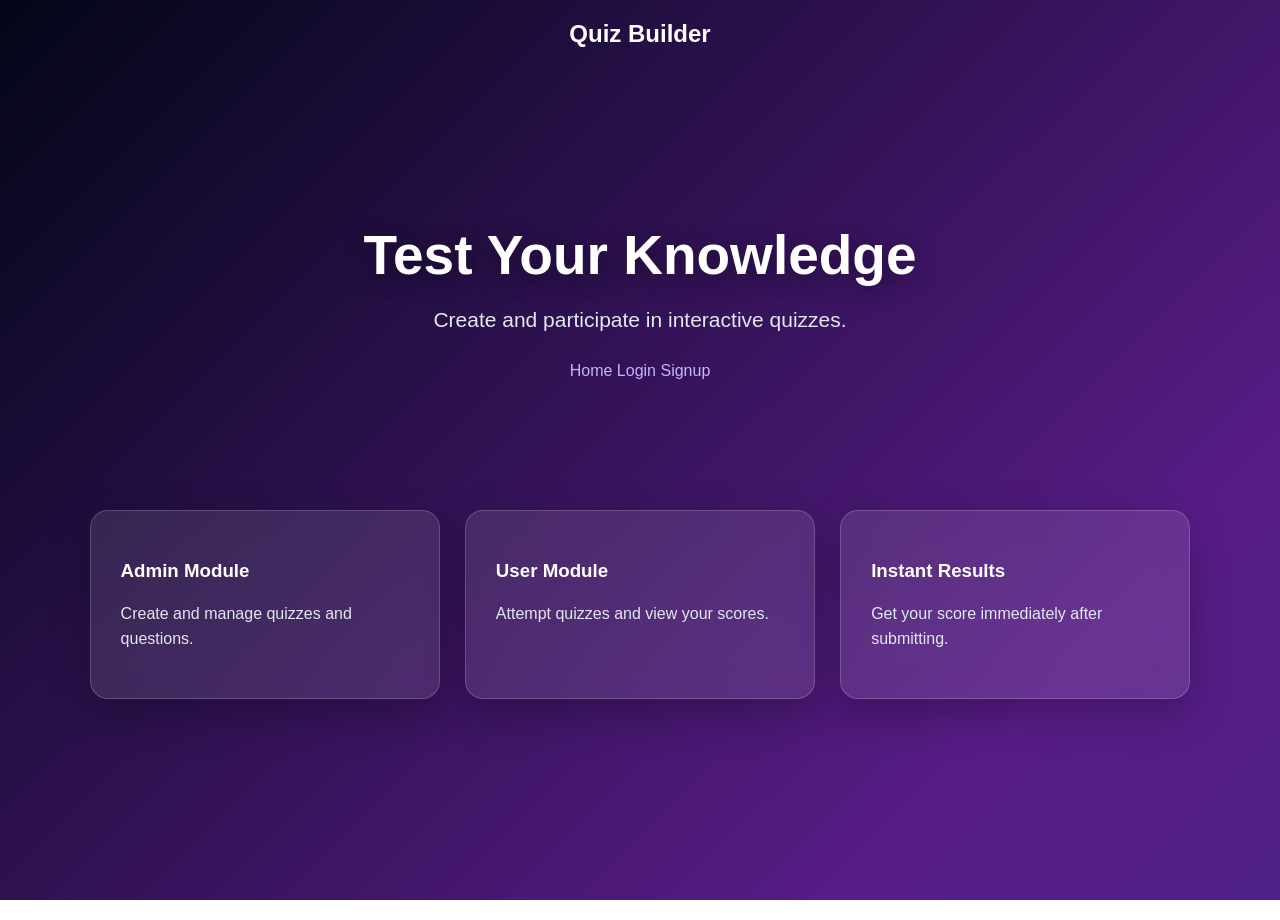
<file: index.html>
<!DOCTYPE html>
<html lang="en">
<head>
    <meta charset="UTF-8">
    <meta name="viewport" content="width=device-width, initial-scale=1.0">
    <title>Quiz Builder</title>
    <link rel="stylesheet" href="style.css">
</head>
<body>

<nav>
   <center><h2>Quiz Builder</h2></center>
    
</nav>

<section class="hero">
    <div>
        <h1>Test Your Knowledge</h1>
        <p>Create and participate in interactive quizzes.</p>

        <div>
     <center><a href="index.html">Home</a>
        <a href="login.html">Login</a>
        <a href="signup.html">Signup</a></center>
    </div>
    </div>
</section>

<section class="features">
    <div class="card">
        <h3>Admin Module</h3>
        <p>Create and manage quizzes and questions.</p>
    </div>

    <div class="card">
        <h3>User Module</h3>
        <p>Attempt quizzes and view your scores.</p>
    </div>

    <div class="card">
        <h3>Instant Results</h3>
        <p>Get your score immediately after submitting.</p>
    </div>
</section>

</body>
</html>
</file>
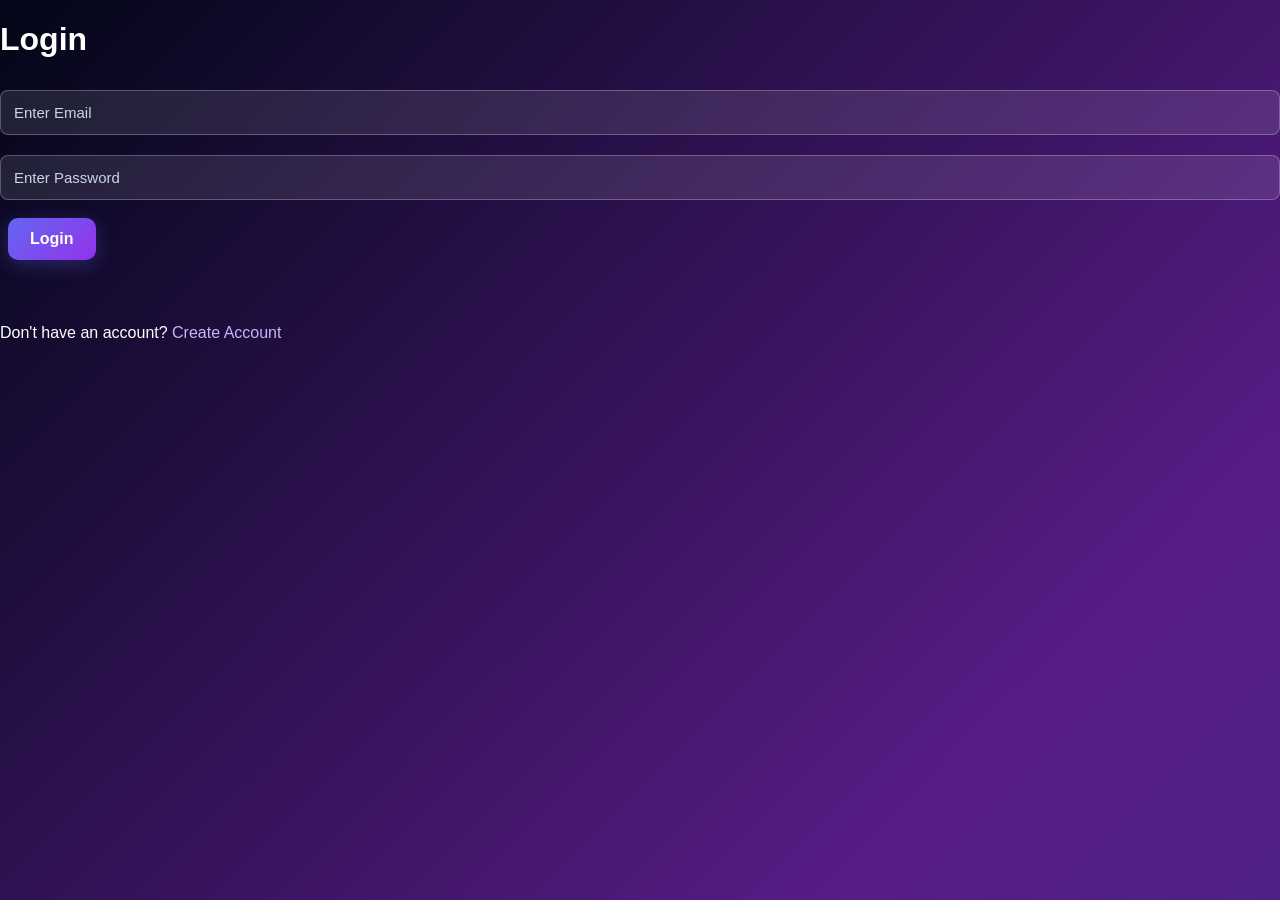
<file: Admin.html>
<!DOCTYPE html>
<html lang="en">
<head>
    <meta charset="UTF-8">
    <meta name="viewport" content="width=device-width, initial-scale=1.0">
    <title>Admin Dashboard</title>
    <link rel="stylesheet" href="style.css">
</head>
<body>

<nav>
    <h2>Admin Dashboard</h2>

    <div>
        <a href="index.html">Home</a>
        <button class="logout" onclick="logout()">Logout</button>
    </div>
</nav>

<div class="dashboard">
    <h1>Welcome, Admin</h1>

    <div class="dashboard-grid">

        <div class="card">
            <h2>Create Quiz</h2>
            <p>Create a new quiz with questions.</p>
            <a href="create-quiz.html" class="btn">Create Quiz</a>
        </div>

        <div class="card">
            <h2>Total Quizzes</h2>
            <h1 id="quizCount">0</h1>
        </div>

    </div>
</div>

<script src="script.js"></script>
<script>
    checkAdmin();
    displayQuizCount();
</script>

</body>
</html>
</file>
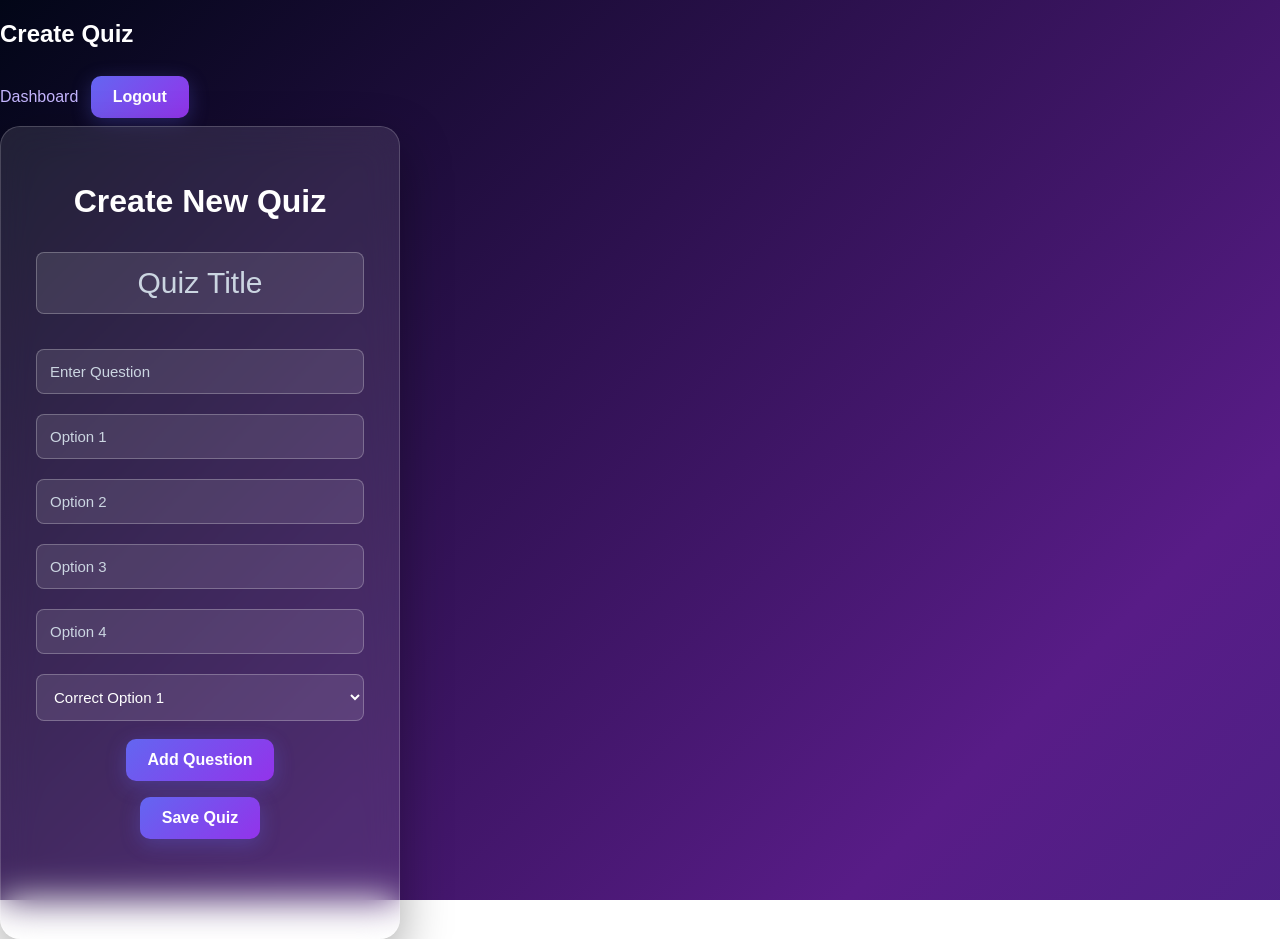
<file: Createquiz.html>
<!DOCTYPE html>
<html lang="en">
<head>
    <meta charset="UTF-8">
    <meta name="viewport" content="width=device-width, initial-scale=1.0">
    <title>Create Quiz</title>
    <link rel="stylesheet" href="style.css">
</head>
<body>

<nav>
    <h2>Create Quiz</h2>

    <div>
        <a href="admin.html">Dashboard</a>
        <button class="logout" onclick="logout()">Logout</button>
    </div>
</nav>

<div class="form-box">

    <h1>Create New Quiz</h1>

    <input type="text" id="quizTitle" placeholder="Quiz Title">

    <input type="text" id="question"
           placeholder="Enter Question">

    <input type="text" id="option1"
           placeholder="Option 1">

    <input type="text" id="option2"
           placeholder="Option 2">

    <input type="text" id="option3"
           placeholder="Option 3">

    <input type="text" id="option4"
           placeholder="Option 4">

    <select id="correctAnswer">
        <option value="0">Correct Option 1</option>
        <option value="1">Correct Option 2</option>
        <option value="2">Correct Option 3</option>
        <option value="3">Correct Option 4</option>
    </select>

    <button onclick="addQuestion()">Add Question</button>

    <div id="questionList"></div>

    <button onclick="saveQuiz()">Save Quiz</button>

    <p id="quizMessage"></p>

</div>

<script src="script.js"></script>

</body>
</html>
</file>
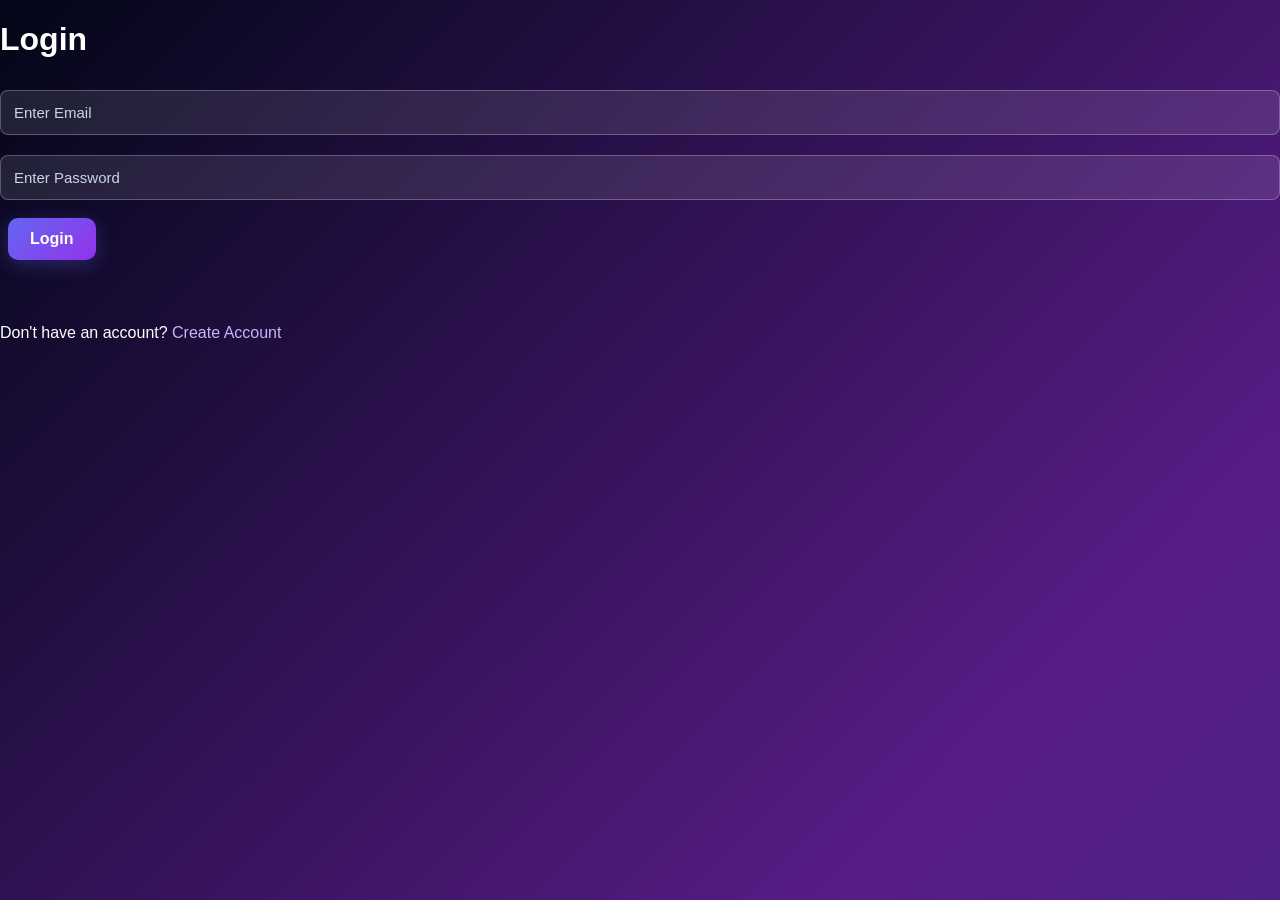
<file: login.html>
<!DOCTYPE html>
<html lang="en">
<head>
    <meta charset="UTF-8">
    <meta name="viewport" content="width=device-width, initial-scale=1.0">
    <title>Login - Quiz Builder</title>
    <link rel="stylesheet" href="style.css">
</head>
<body>

<div class="auth-box">
    <h1>Login</h1>

    <input type="email" id="loginEmail" placeholder="Enter Email">
    <input type="password" id="loginPassword" placeholder="Enter Password">

    <button onclick="login()">Login</button>

    <p id="loginMessage"></p>

    <p>Don't have an account?
        <a href="signup.html">Create Account</a>
    </p>
</div>

<script src="script.js"></script>
</body>
</html>
</file>
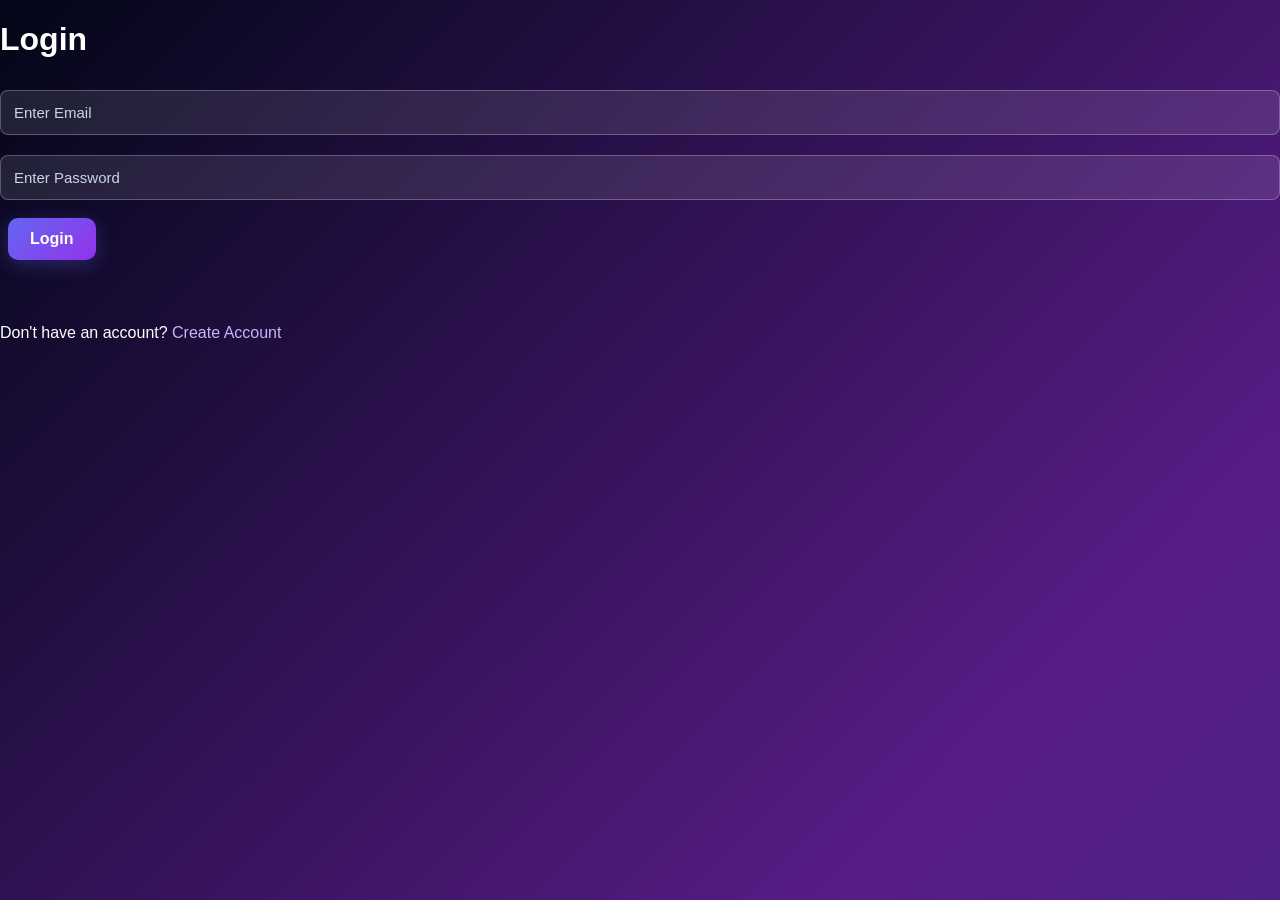
<file: quiz.html>
<!DOCTYPE html>
<html lang="en">
<head>
    <meta charset="UTF-8">
    <meta name="viewport" content="width=device-width, initial-scale=1.0">
    <title>Take Quiz</title>
    <link rel="stylesheet" href="style.css">
</head>
<body>

<div class="quiz-box">

    <h1 id="quizTitle">Quiz</h1>

    <p id="progress"></p>

    <h2 id="quizQuestion"></h2>

    <div id="quizOptions"></div>

    <button onclick="nextQuestion()">Next</button>

</div>

<script src="script.js"></script>
<script>
    startQuiz();
</script>

</body>
</html>
</file>
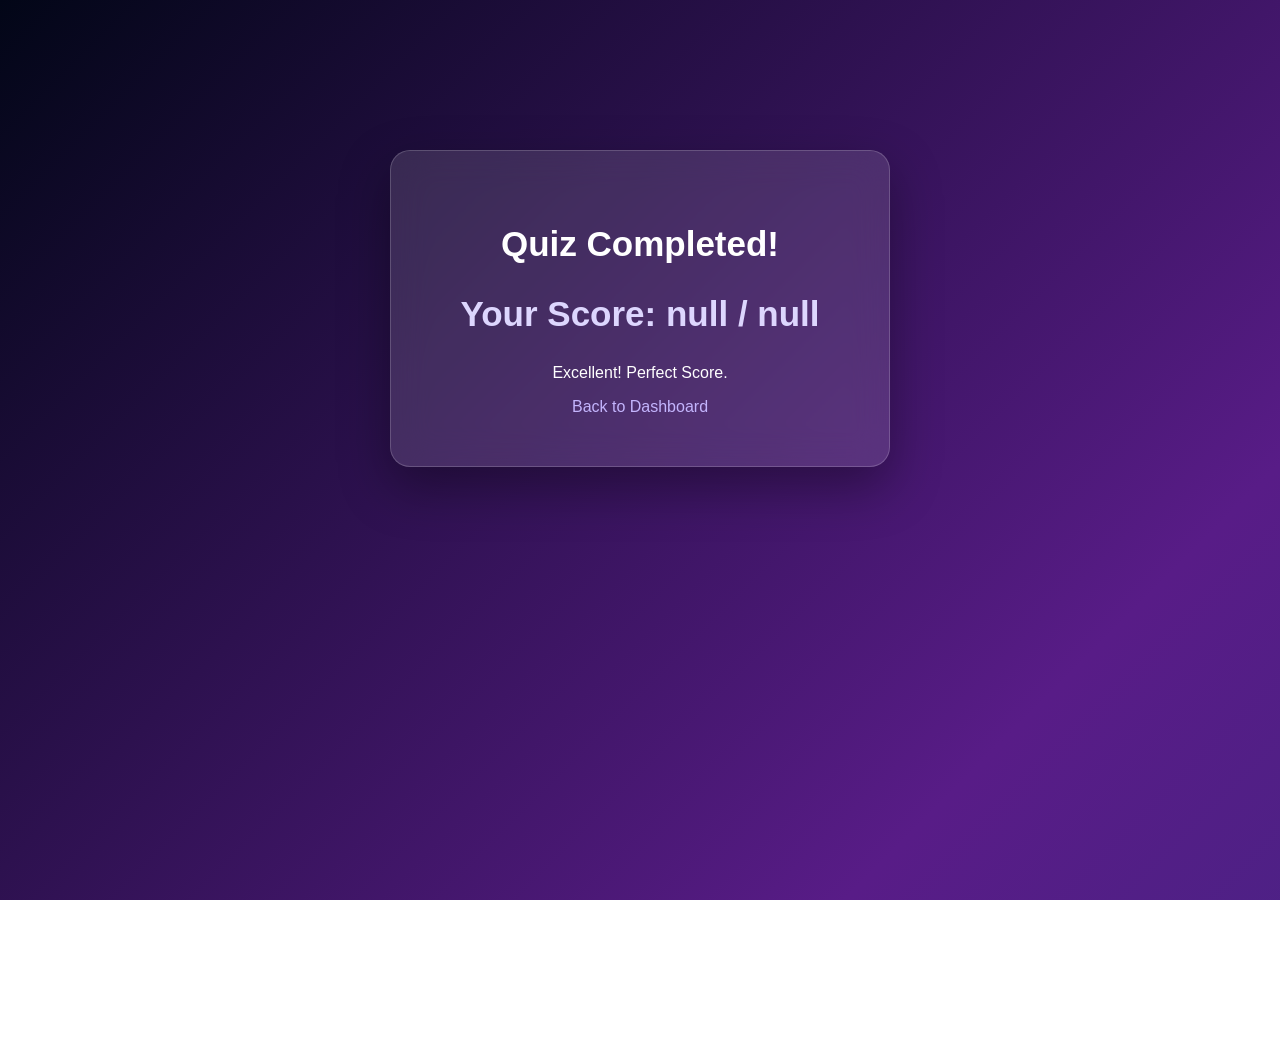
<file: result.html>
<!DOCTYPE html>
<html lang="en">
<head>
    <meta charset="UTF-8">
    <meta name="viewport" content="width=device-width, initial-scale=1.0">
    <title>Quiz Result</title>
    <link rel="stylesheet" href="style.css">
</head>
<body>

<div class="result-box">

    <h1>Quiz Completed!</h1>

    <h2 id="finalScore"></h2>

    <p id="resultMessage"></p>

    <a href="user.html" class="btn">Back to Dashboard</a>

</div>

<script>
    let score = localStorage.getItem("quizScore");
    let total = localStorage.getItem("quizTotal");

    document.getElementById("finalScore").innerText =
        "Your Score: " + score + " / " + total;

    if (score == total) {
        document.getElementById("resultMessage").innerText =
            "Excellent! Perfect Score.";
    } else {
        document.getElementById("resultMessage").innerText =
            "Good attempt! Keep practicing.";
    }
</script>

</body>
</html>
</file>
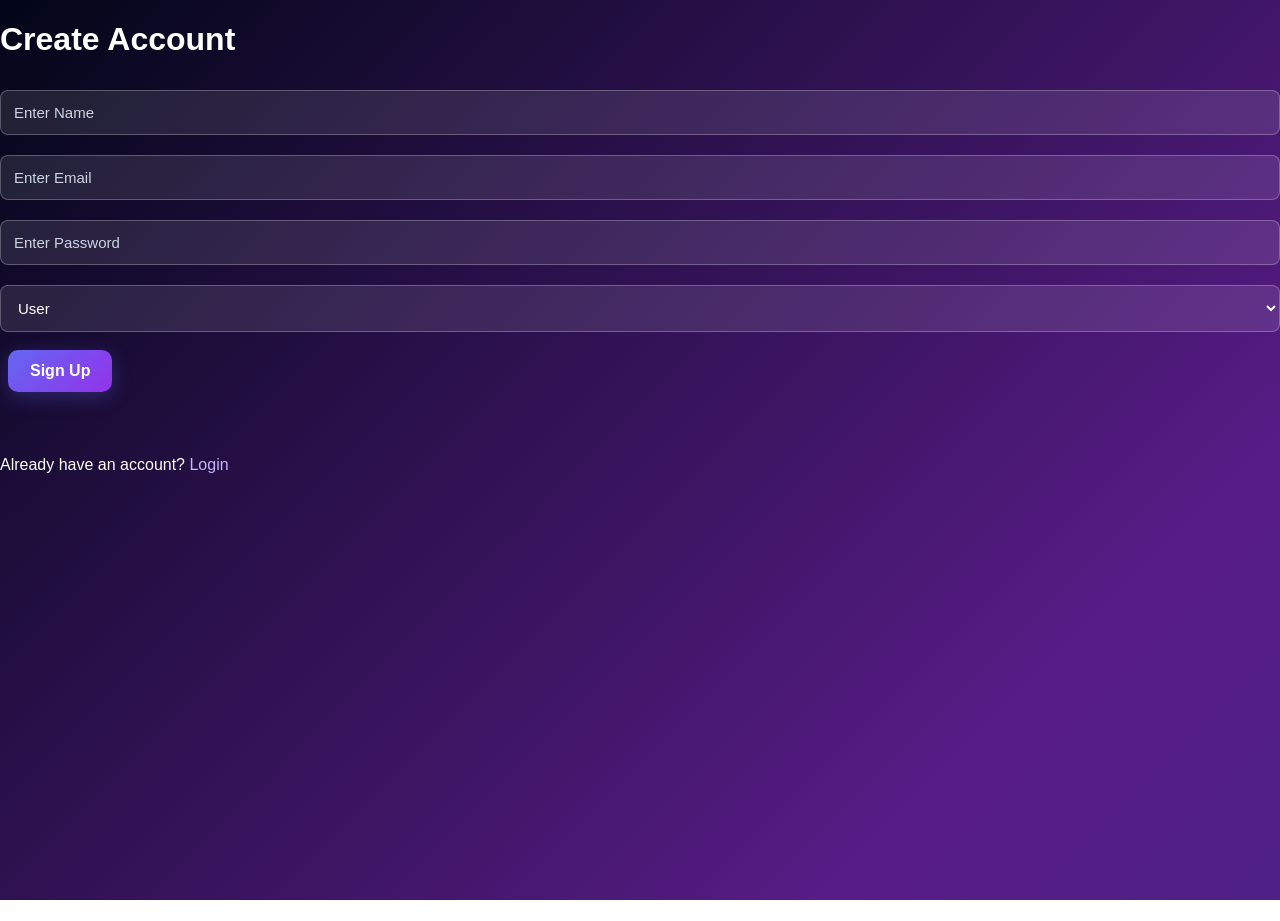
<file: signup.html>
<!DOCTYPE html>
<html lang="en">
<head>
    <meta charset="UTF-8">
    <meta name="viewport" content="width=device-width, initial-scale=1.0">
    <title>Signup - Quiz Builder</title>
    <link rel="stylesheet" href="style.css">
</head>
<body>

<div class="auth-box">
    <h1>Create Account</h1>

    <input type="text" id="signupName" placeholder="Enter Name">
    <input type="email" id="signupEmail" placeholder="Enter Email">
    <input type="password" id="signupPassword" placeholder="Enter Password">

    <select id="signupRole">
        <option value="user">User</option>
        <option value="admin">Admin</option>
    </select>

    <button onclick="signup()">Sign Up</button>

    <p id="signupMessage"></p>

    <p>Already have an account?
        <a href="login.html">Login</a>
    </p>
</div>

<script src="script.js"></script>
</body>
</html>
</file>
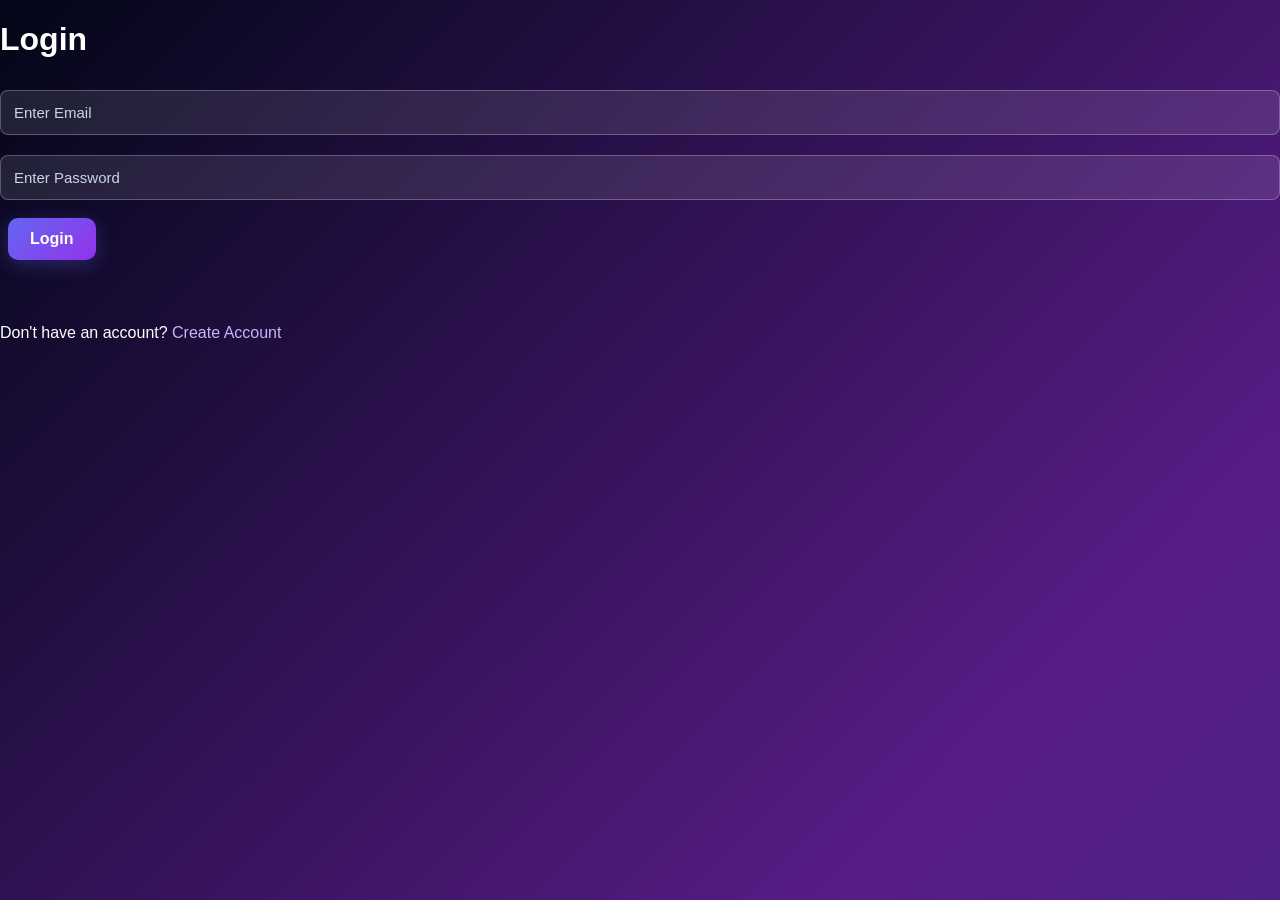
<file: user.html>
<!DOCTYPE html>
<html lang="en">
<head>
    <meta charset="UTF-8">
    <meta name="viewport" content="width=device-width, initial-scale=1.0">
    <title>User Dashboard</title>
    <link rel="stylesheet" href="style.css">
</head>
<body>

<nav>
    <h2>User Dashboard</h2>

    <div>
        <a href="index.html">Home</a>
        <button class="logout" onclick="logout()">Logout</button>
    </div>
</nav>

<div class="dashboard">

    <h1>Welcome, User</h1>

    <h2>Available Quizzes</h2>

    <div id="quizList" class="quiz-grid"></div>

</div>

<script src="script.js"></script>
<script>
    checkUser();
    displayQuizzes();
</script>

</body>
</html>
</file>
<file: style.css>
/* =========================
   GENERAL
========================= */

* {
    box-sizing: border-box;
}

html {
    scroll-behavior: smooth;
}

body {
    margin: 0;
    min-height: 100vh;

    font-family: Arial, sans-serif;
    color: white;

    /* Attractive animated background */
    background:
        linear-gradient(
            -45deg,
            #020617,
            #111827,
            #1e1b4b,
            #312e81,
            #581c87,
            #020617
        );

    background-size: 400% 400%;

    animation:
        gradientMove 12s ease infinite;

    background-attachment: fixed;
}


/* =========================
   BACKGROUND ANIMATION
========================= */

@keyframes gradientMove {

    0% {
        background-position: 0% 50%;
    }

    25% {
        background-position: 50% 100%;
    }

    50% {
        background-position: 100% 50%;
    }

    75% {
        background-position: 50% 0%;
    }

    100% {
        background-position: 0% 50%;
    }
}


/* =========================
   NAVBAR
========================= */

.navbar {
    display: flex;

    justify-content: space-between;
    align-items: center;

    padding: 18px 6%;

    background:
        rgba(2, 6, 23, 0.75);

    backdrop-filter: blur(15px);

    border-bottom:
        1px solid
        rgba(255, 255, 255, 0.15);

    position: relative;
    z-index: 10;
}

.navbar h2 {
    margin: 0;

    font-size: 28px;

    background:
        linear-gradient(
            90deg,
            #818cf8,
            #c084fc
        );

    -webkit-background-clip: text;
    -webkit-text-fill-color: transparent;
}

.navbar a {
    color: white;

    text-decoration: none;

    margin-left: 20px;

    font-weight: bold;

    transition: 0.3s;
}

.navbar a:hover {
    color: #c4b5fd;
}


/* =========================
   BUTTONS
========================= */

button {
    background:
        linear-gradient(
            135deg,
            #6366f1,
            #9333ea
        );

    color: white;

    border: none;

    padding: 12px 22px;

    border-radius: 10px;

    cursor: pointer;

    font-size: 16px;

    font-weight: bold;

    margin: 8px;

    box-shadow:
        0 5px 20px
        rgba(99, 102, 241, 0.3);

    transition:
        transform 0.2s,
        box-shadow 0.2s;
}

button:hover {
    transform:
        translateY(-3px);

    box-shadow:
        0 8px 25px
        rgba(147, 51, 234, 0.5);
}

button:active {
    transform:
        translateY(0);
}

button:disabled {
    cursor: not-allowed;

    opacity: 0.8;
}


/* =========================
   HERO
========================= */

.hero {
    text-align: center;

    padding:
        110px 20px
        80px;
}

.hero h1 {
    font-size: 55px;

    margin-bottom: 15px;

    text-shadow:
        0 5px 25px
        rgba(0, 0, 0, 0.4);
}

.hero p {
    font-size: 21px;

    margin-bottom: 30px;

    color: #e2e8f0;
}


/* =========================
   FEATURES
========================= */

.features {
    display: grid;

    grid-template-columns:
        repeat(3, 1fr);

    gap: 25px;

    padding:
        50px 7%;
}


/* =========================
   CARDS
========================= */

.card {
    background:
        rgba(255, 255, 255, 0.10);

    border:
        1px solid
        rgba(255, 255, 255, 0.18);

    border-radius: 18px;

    padding: 30px;

    backdrop-filter:
        blur(15px);

    box-shadow:
        0 15px 40px
        rgba(0, 0, 0, 0.25);

    transition:
        transform 0.3s,
        background 0.3s;
}

.card:hover {
    transform:
        translateY(-8px);

    background:
        rgba(255, 255, 255, 0.15);
}

.card h2 {
    margin-top: 0;

    color: #e9d5ff;
}

.card p {
    line-height: 1.6;

    color: #e2e8f0;
}


/* =========================
   FORM CONTAINER
========================= */

.form-container {
    min-height: 100vh;

    display: flex;

    justify-content: center;
    align-items: center;

    padding: 30px;
}


/* =========================
   FORM BOX
========================= */

.form-box {
    width: 400px;

    padding: 35px;

    background:
        rgba(255, 255, 255, 0.10);

    border:
        1px solid
        rgba(255, 255, 255, 0.18);

    border-radius: 20px;

    backdrop-filter:
        blur(18px);

    text-align: center;

    box-shadow:
        0 20px 50px
        rgba(0, 0, 0, 0.35);
}

.form-box h2 {
    font-size: 30px;

    margin-bottom: 25px;
}

.create-box {
    width: 500px;
}


/* =========================
   INPUTS
========================= */

input,
select {
    width: 100%;

    padding: 13px;

    margin: 10px 0;

    border-radius: 8px;

    border:
        1px solid
        rgba(255, 255, 255, 0.25);

    background:
        rgba(255, 255, 255, 0.10);

    color: white;

    font-size: 15px;

    outline: none;

    transition:
        border 0.3s,
        box-shadow 0.3s;
}

input:focus,
select:focus {
    border-color:
        #a855f7;

    box-shadow:
        0 0 10px
        rgba(168, 85, 247, 0.3);
}

input::placeholder {
    color: #cbd5e1;
}

select option {
    color: black;
}


/* =========================
   LINKS
========================= */

a {
    color: #c4b5fd;

    text-decoration: none;
}

a:hover {
    color: #e9d5ff;

    text-decoration: underline;
}


/* =========================
   CENTER
========================= */

.center {
    text-align: center;

    margin-top: 40px;
}

.center h1 {
    font-size: 38px;
}


/* =========================
   DASHBOARD
========================= */

.dashboard {
    display: grid;

    grid-template-columns:
        repeat(2, 1fr);

    gap: 25px;

    padding:
        50px 7%;
}


/* =========================
   QUIZ LIST
========================= */

.quiz-list {
    display: grid;

    grid-template-columns:
        repeat(3, 1fr);

    gap: 25px;

    padding:
        50px 7%;
}


/* =========================
   QUIZ CONTAINER
========================= */

.quiz-container {
    width: 90%;

    max-width: 1100px;

    margin:
        45px auto;

    padding: 55px;

    background:
        rgba(255, 255, 255, 0.12);

    border:
        1px solid
        rgba(255, 255, 255, 0.18);

    border-radius: 25px;

    backdrop-filter:
        blur(18px);

    box-shadow:
        0 20px 50px
        rgba(0, 0, 0, 0.35);
}


/* =========================
   QUIZ TITLE
========================= */

#quizTitle {
    text-align: center;

    font-size: 30px;

    color: #ddd6fe;

    margin-bottom: 25px;
}


/* =========================
   PROGRESS
========================= */

#progress {
    font-size: 20px;

    font-weight: bold;

    color: #c4b5fd;

    margin-bottom: 30px;
}


/* =========================
   QUESTION
========================= */

#quizQuestion {
    font-size: 34px;

    line-height: 1.3;

    margin-bottom: 35px;
}


/* =========================
   QUIZ OPTIONS
========================= */

#quizOptions {
    display: grid;

    gap: 18px;
}


/* =========================
   OPTION
========================= */

.option {
    width: 100%;

    padding: 20px;

    margin: 0;

    background:
        rgba(255, 255, 255, 0.95);

    color: #222;

    border:
        2px solid
        transparent;

    border-radius: 12px;

    cursor: pointer;

    text-align: left;

    font-size: 19px;

    font-weight: bold;

    box-shadow:
        0 5px 15px
        rgba(0, 0, 0, 0.15);

    transition:
        transform 0.2s,
        background 0.2s,
        border 0.2s;
}

.option:hover {
    transform:
        translateX(5px);

    background:
        #f1f5f9;

    border-color:
        #818cf8;
}

.option.selected {
    background:
        linear-gradient(
            135deg,
            #6366f1,
            #9333ea
        );

    color: white;

    border-color:
        #c084fc;
}


/* =========================
   NEXT BUTTON
========================= */

#nextButton {
    display: inline-block;

    margin-top: 30px;

    padding:
        15px 35px;

    background:
        linear-gradient(
            135deg,
            #6366f1,
            #a855f7
        );

    color: white;

    border: none;

    border-radius: 10px;

    cursor: pointer;

    font-size: 18px;

    font-weight: bold;

    box-shadow:
        0 8px 25px
        rgba(99, 102, 241, 0.4);
}

#nextButton:hover {
    transform:
        scale(1.05);
}


/* =========================
   QUESTION STATUS
========================= */

#questionStatus {
    min-height: 25px;

    color: #4ade80;

    font-weight: bold;

    margin-top: 10px;
}


/* =========================
   QUIZ MESSAGE
========================= */

#quizMessage,
#signupMessage,
#loginMessage {
    min-height: 25px;

    margin-top: 15px;

    color: #fbbf24;

    font-weight: bold;
}


/* =========================
   RESULT
========================= */

.result-box {
    width: 500px;

    max-width: 90%;

    margin:
        150px auto;

    padding: 50px;

    text-align: center;

    background:
        rgba(255, 255, 255, 0.12);

    border:
        1px solid
        rgba(255, 255, 255, 0.18);

    border-radius: 20px;

    backdrop-filter:
        blur(18px);

    box-shadow:
        0 20px 50px
        rgba(0, 0, 0, 0.35);
}

.result-box h1 {
    font-size: 35px;
}

#finalScore {
    font-size: 35px;

    margin:
        30px 0;

    color: #ddd6fe;
}


/* =========================
   RESPONSIVE
========================= */

@media (max-width: 900px) {

    .features {
        grid-template-columns: 1fr;
    }

    .dashboard {
        grid-template-columns: 1fr;
    }

    .quiz-list {
        grid-template-columns: 1fr;
    }

    .quiz-container {
        width: 92%;

        padding: 35px;
    }

    #quizQuestion {
        font-size: 28px;
    }
}


/* =========================
   MOBILE
========================= */

@media (max-width: 600px) {

    .navbar {
        flex-direction: column;

        gap: 15px;

        text-align: center;
    }

    .navbar h2 {
        font-size: 24px;
    }

    .hero {
        padding:
            70px 20px;
    }

    .hero h1 {
        font-size: 38px;
    }

    .hero p {
        font-size: 18px;
    }

    .form-box {
        width: 100%;

        padding: 25px;
    }

    .create-box {
        width: 100%;
    }

    .quiz-container {
        width: 94%;

        padding: 25px;
    }

    #quizTitle {
        font-size: 25px;
    }

    #quizQuestion {
        font-size: 24px;
    }

    .option {
        font-size: 16px;

        padding: 16px;
    }

    #nextButton {
        width: auto;

        margin-left: 0;
    }
}
</file>
